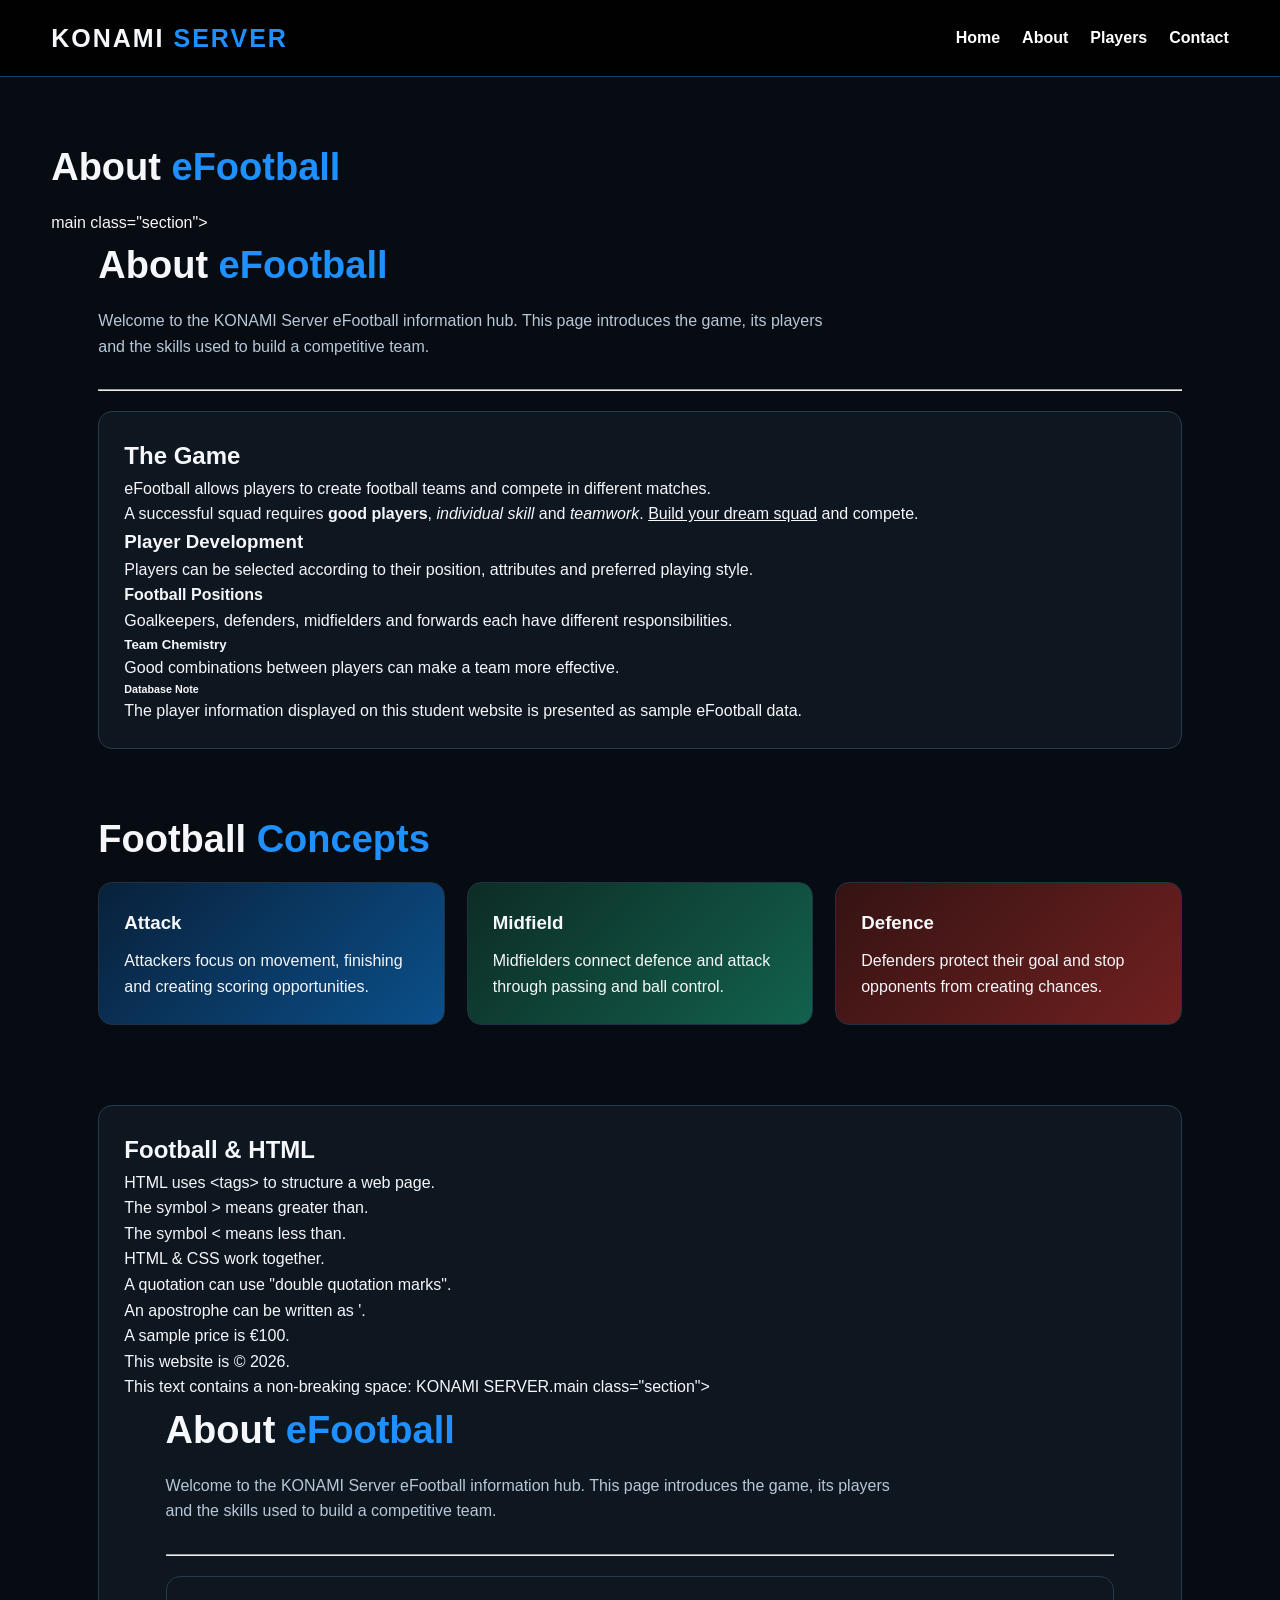
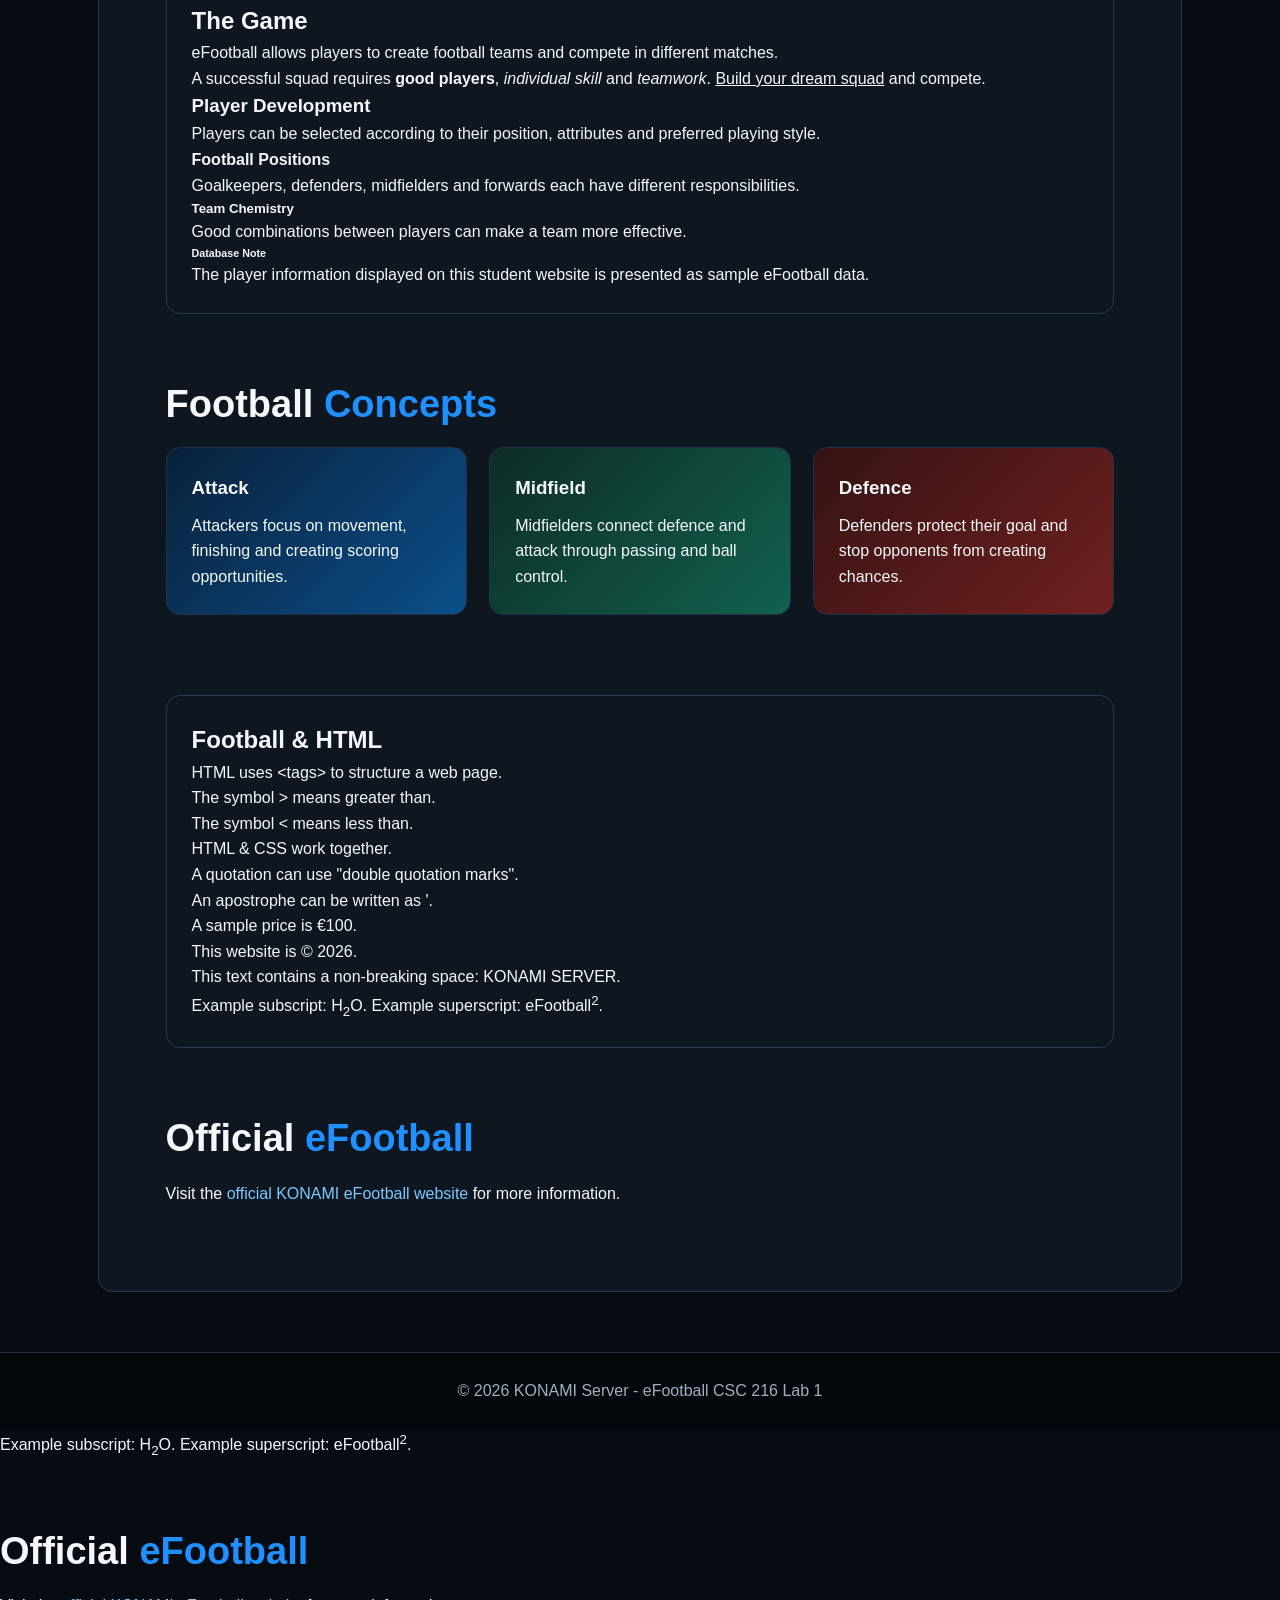
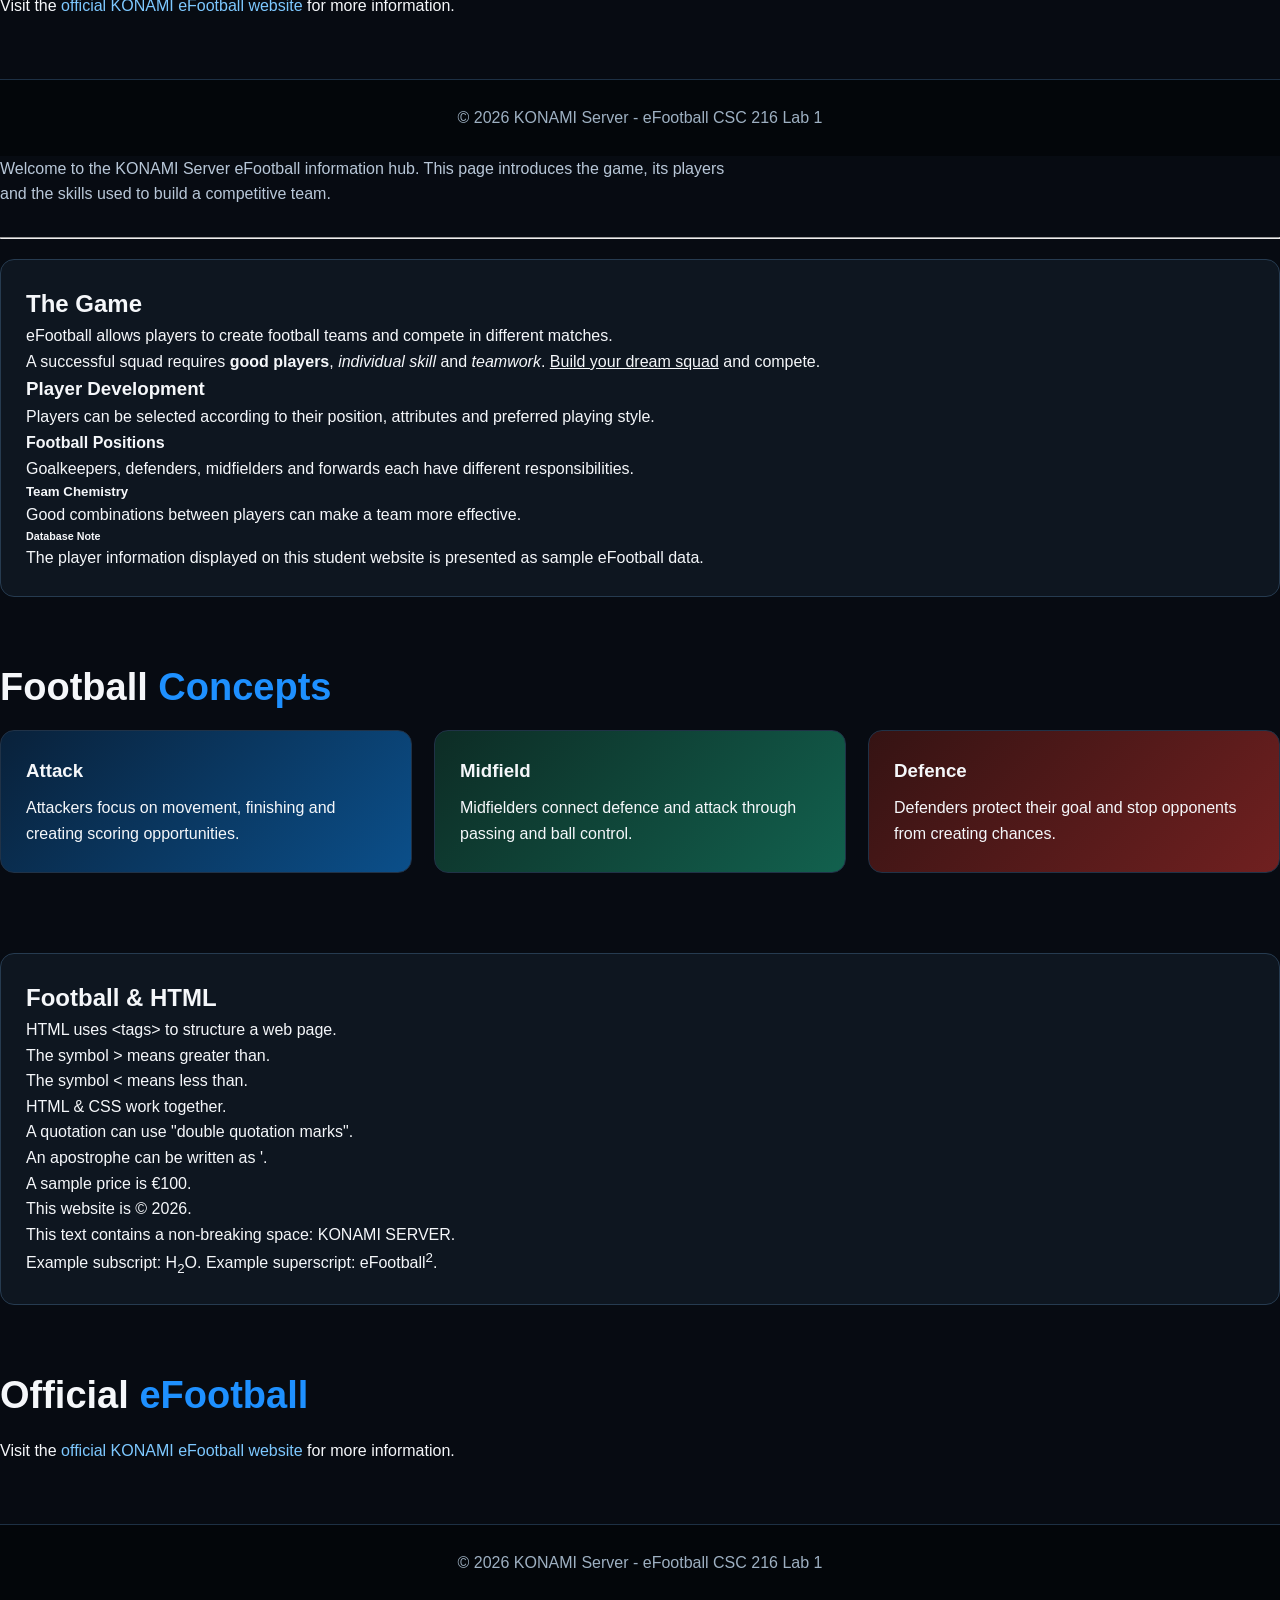
<file: About_us.html>
<!DOCTYPE html>
<html lang="en">
<head>
    <meta charset="UTF-8">
    <meta name="viewport" content="width=device-width, initial-scale=1.0">
    <meta name="description" content="Learn about the eFootball game, football skills and the KONAMI Server website.">
    <meta name="author" content="CSC 216 Student">
    <title>About | KONAMI SERVER</title>
    <link rel="stylesheet" href="csc.css">
</head>

<body>

<nav class="navbar">
    <div class="logo">KONAMI <span>SERVER</span></div>

    <ul class="nav-links">
        <li><a href="CSC216_Lab1.html">Home</a></li>
        <li><a href="About_us.html">About</a></li>
        <li><a href="Players.html">Players</a></li>
        <li><a href="Contact.html">Contact</a></li>
    </ul>
</nav>

<main class="section">
    <div class="container">

        <h1 class="section-title">About <span>eFootball</span></h1>main class="section">
    <div class="container">

        <h1 class="section-title">About <span>eFootball</span></h1>

        <p class="section-intro">
            Welcome to the KONAMI Server eFootball information hub.
            This page introduces the game, its players and the skills
            used to build a competitive team.
        </p>

        <hr>

        <!-- All six HTML heading levels are demonstrated naturally -->
        <section class="list-box">
            <h2>The Game</h2>

            <p>
                eFootball allows players to create football teams and compete
                in different matches. <br>
                A successful squad requires <strong>good players</strong>,
                <i>individual skill</i> and <em>teamwork</em>.
                <u>Build your dream squad</u> and compete.
            </p>

            <h3>Player Development</h3>
            <p>
                Players can be selected according to their position,
                attributes and preferred playing style.
            </p>

            <h4>Football Positions</h4>
            <p>
                Goalkeepers, defenders, midfielders and forwards each
                have different responsibilities.
            </p>

            <h5>Team Chemistry</h5>
            <p>
                Good combinations between players can make a team more effective.
            </p>

            <h6>Database Note</h6>
            <p>
                The player information displayed on this student website is
                presented as sample eFootball data.
            </p>
        </section>

        <section class="section">
            <h2 class="section-title">Football <span>Concepts</span></h2>

            <div class="cards">

                <div class="card blue-card">
                    <h3>Attack</h3>
                    <p>
                        Attackers focus on movement, finishing and creating
                        scoring opportunities.
                    </p>
                </div>

                <div class="card green-card">
                    <h3>Midfield</h3>
                    <p>
                        Midfielders connect defence and attack through passing
                        and ball control.
                    </p>
                </div>

                <div class="card red-card">
                    <h3>Defence</h3>
                    <p>
                        Defenders protect their goal and stop opponents
                        from creating chances.
                    </p>
                </div>

            </div>
        </section>

        <!-- Required text formatting and HTML entities -->
        <section class="list-box">
            <h2>Football &amp; HTML</h2>

            <p>
                HTML uses &lt;tags&gt; to structure a web page.<br>
                The symbol &gt; means greater than.<br>
                The symbol &lt; means less than.<br>
                HTML &amp; CSS work together.<br>
                A quotation can use &quot;double quotation marks&quot;.<br>
                An apostrophe can be written as &apos;.<br>
                A sample price is &euro;100.<br>
                This website is &copy; 2026.<br>
                This text contains a non-breaking space: KONAMI&nbsp;SERVER.main class="section">
    <div class="container">

        <h1 class="section-title">About <span>eFootball</span></h1>

        <p class="section-intro">
            Welcome to the KONAMI Server eFootball information hub.
            This page introduces the game, its players and the skills
            used to build a competitive team.
        </p>

        <hr>

        <!-- All six HTML heading levels are demonstrated naturally -->
        <section class="list-box">
            <h2>The Game</h2>

            <p>
                eFootball allows players to create football teams and compete
                in different matches. <br>
                A successful squad requires <strong>good players</strong>,
                <i>individual skill</i> and <em>teamwork</em>.
                <u>Build your dream squad</u> and compete.
            </p>

            <h3>Player Development</h3>
            <p>
                Players can be selected according to their position,
                attributes and preferred playing style.
            </p>

            <h4>Football Positions</h4>
            <p>
                Goalkeepers, defenders, midfielders and forwards each
                have different responsibilities.
            </p>

            <h5>Team Chemistry</h5>
            <p>
                Good combinations between players can make a team more effective.
            </p>

            <h6>Database Note</h6>
            <p>
                The player information displayed on this student website is
                presented as sample eFootball data.
            </p>
        </section>

        <section class="section">
            <h2 class="section-title">Football <span>Concepts</span></h2>

            <div class="cards">

                <div class="card blue-card">
                    <h3>Attack</h3>
                    <p>
                        Attackers focus on movement, finishing and creating
                        scoring opportunities.
                    </p>
                </div>

                <div class="card green-card">
                    <h3>Midfield</h3>
                    <p>
                        Midfielders connect defence and attack through passing
                        and ball control.
                    </p>
                </div>

                <div class="card red-card">
                    <h3>Defence</h3>
                    <p>
                        Defenders protect their goal and stop opponents
                        from creating chances.
                    </p>
                </div>

            </div>
        </section>

        <!-- Required text formatting and HTML entities -->
        <section class="list-box">
            <h2>Football &amp; HTML</h2>

            <p>
                HTML uses &lt;tags&gt; to structure a web page.<br>
                The symbol &gt; means greater than.<br>
                The symbol &lt; means less than.<br>
                HTML &amp; CSS work together.<br>
                A quotation can use &quot;double quotation marks&quot;.<br>
                An apostrophe can be written as &apos;.<br>
                A sample price is &euro;100.<br>
                This website is &copy; 2026.<br>
                This text contains a non-breaking space: KONAMI&nbsp;SERVER.
            </p>

            <p>
                Example subscript: H<sub>2</sub>O.
                Example superscript: eFootball<sup>2</sup>.
            </p>
        </section>

        <section class="section">
            <h2 class="section-title">Official <span>eFootball</span></h2>

            <p>
                Visit the
                <a href="https://www.konami.com/efootball/en/" target="_blank">
                    official KONAMI eFootball website
                </a>
                for more information.
            </p>
        </section>

    </div>
</main>

<footer class="footer">
    <p>&copy; 2026 KONAMI Server - eFootball CSC 216 Lab 1</p>
</footer>

            </p>

            <p>
                Example subscript: H<sub>2</sub>O.
                Example superscript: eFootball<sup>2</sup>.
            </p>
        </section>

        <section class="section">
            <h2 class="section-title">Official <span>eFootball</span></h2>

            <p>
                Visit the
                <a href="https://www.konami.com/efootball/en/" target="_blank">
                    official KONAMI eFootball website
                </a>
                for more information.
            </p>
        </section>

    </div>
</main>

<footer class="footer">
    <p>&copy; 2026 KONAMI Server - eFootball CSC 216 Lab 1</p>
</footer>


        <p class="section-intro">
            Welcome to the KONAMI Server eFootball information hub.
            This page introduces the game, its players and the skills
            used to build a competitive team.
        </p>

        <hr>

        <!-- All six HTML heading levels are demonstrated naturally -->
        <section class="list-box">
            <h2>The Game</h2>

            <p>
                eFootball allows players to create football teams and compete
                in different matches. <br>
                A successful squad requires <strong>good players</strong>,
                <i>individual skill</i> and <em>teamwork</em>.
                <u>Build your dream squad</u> and compete.
            </p>

            <h3>Player Development</h3>
            <p>
                Players can be selected according to their position,
                attributes and preferred playing style.
            </p>

            <h4>Football Positions</h4>
            <p>
                Goalkeepers, defenders, midfielders and forwards each
                have different responsibilities.
            </p>

            <h5>Team Chemistry</h5>
            <p>
                Good combinations between players can make a team more effective.
            </p>

            <h6>Database Note</h6>
            <p>
                The player information displayed on this student website is
                presented as sample eFootball data.
            </p>
        </section>

        <section class="section">
            <h2 class="section-title">Football <span>Concepts</span></h2>

            <div class="cards">

                <div class="card blue-card">
                    <h3>Attack</h3>
                    <p>
                        Attackers focus on movement, finishing and creating
                        scoring opportunities.
                    </p>
                </div>

                <div class="card green-card">
                    <h3>Midfield</h3>
                    <p>
                        Midfielders connect defence and attack through passing
                        and ball control.
                    </p>
                </div>

                <div class="card red-card">
                    <h3>Defence</h3>
                    <p>
                        Defenders protect their goal and stop opponents
                        from creating chances.
                    </p>
                </div>

            </div>
        </section>

        <!-- Required text formatting and HTML entities -->
        <section class="list-box">
            <h2>Football &amp; HTML</h2>

            <p>
                HTML uses &lt;tags&gt; to structure a web page.<br>
                The symbol &gt; means greater than.<br>
                The symbol &lt; means less than.<br>
                HTML &amp; CSS work together.<br>
                A quotation can use &quot;double quotation marks&quot;.<br>
                An apostrophe can be written as &apos;.<br>
                A sample price is &euro;100.<br>
                This website is &copy; 2026.<br>
                This text contains a non-breaking space: KONAMI&nbsp;SERVER.
            </p>

            <p>
                Example subscript: H<sub>2</sub>O.
                Example superscript: eFootball<sup>2</sup>.
            </p>
        </section>

        <section class="section">
            <h2 class="section-title">Official <span>eFootball</span></h2>

            <p>
                Visit the
                <a href="https://www.konami.com/efootball/en/" target="_blank">
                    official KONAMI eFootball website
                </a>
                for more information.
            </p>
        </section>

    </div>
</main>

<footer class="footer">
    <p>&copy; 2026 KONAMI Server - eFootball CSC 216 Lab 1</p>
</footer>

</body>
</html>
</file>
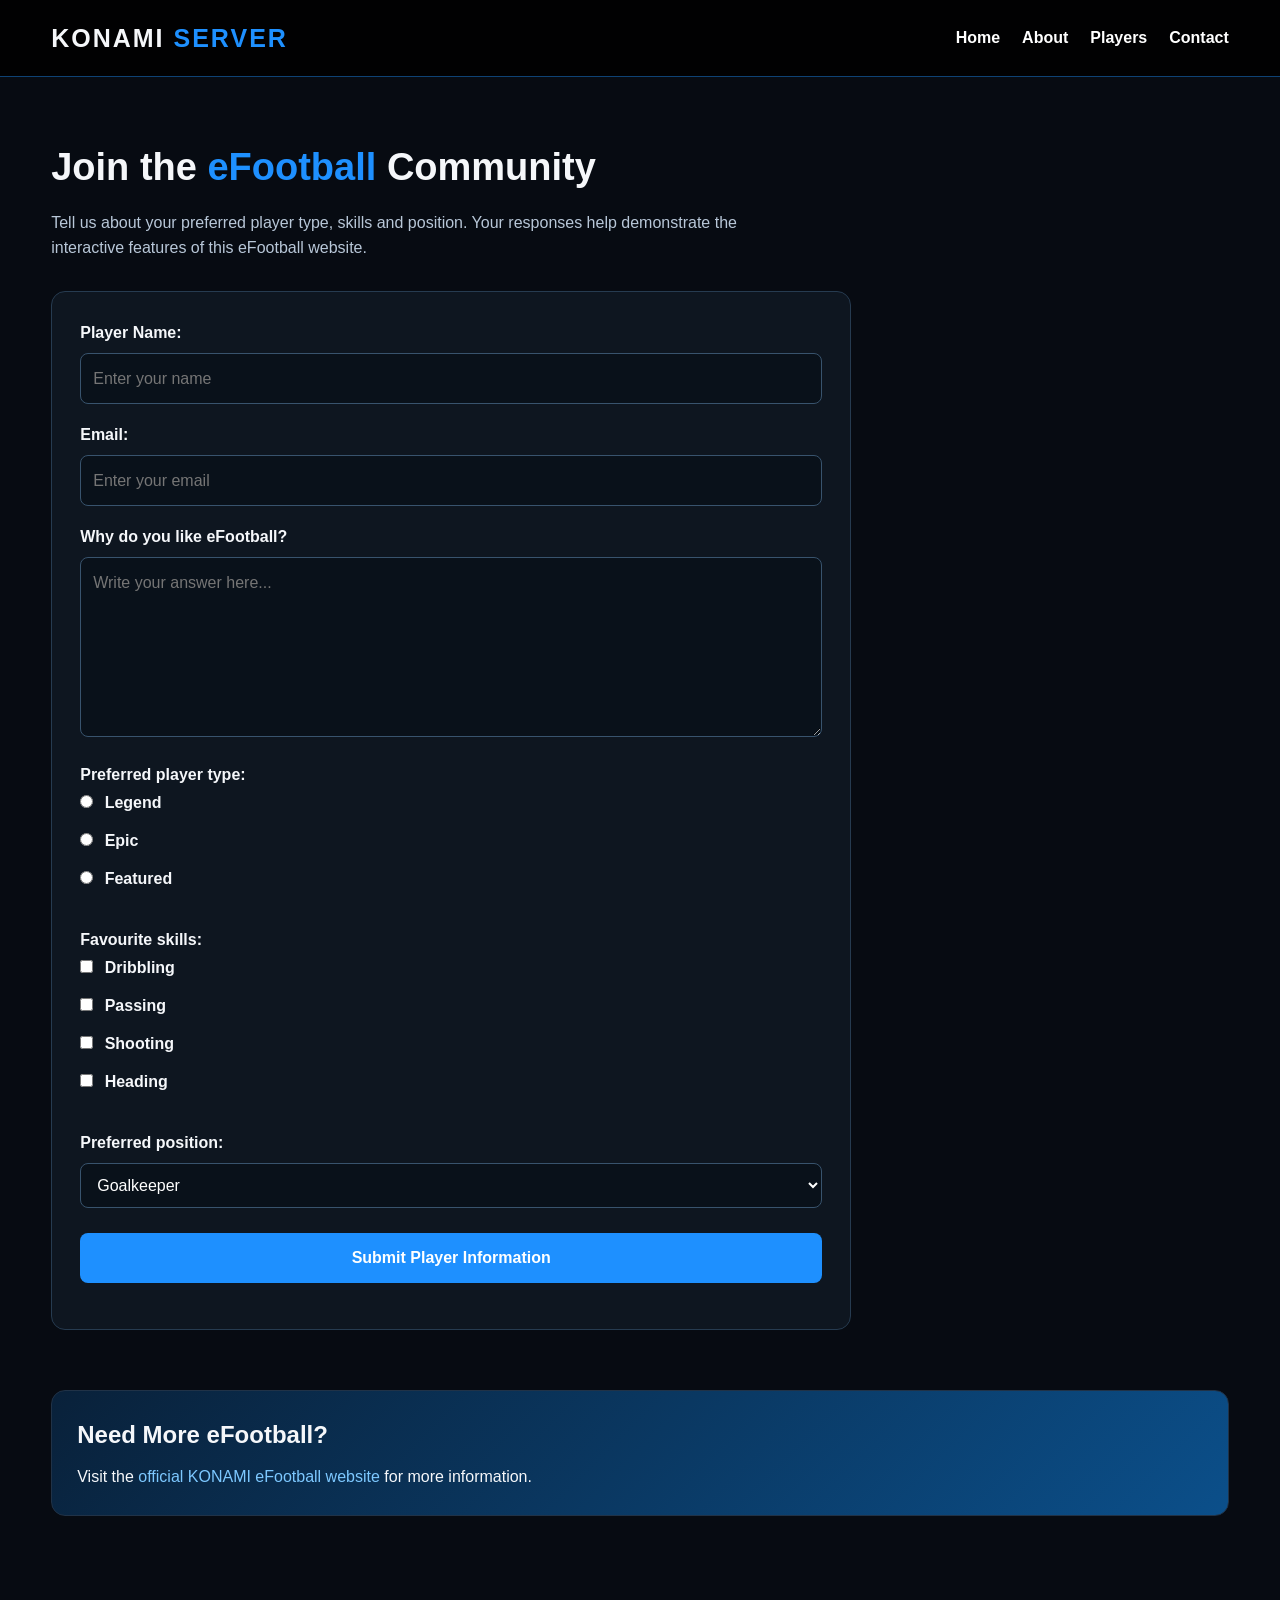
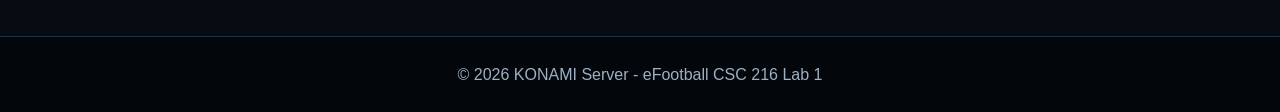
<file: Contact.html>
<!DOCTYPE html>
<html lang="en">
<head>
    <meta charset="UTF-8">
    <meta name="viewport" content="width=device-width, initial-scale=1.0">
    <meta name="description" content="Contact the KONAMI Server eFootball website and submit player information.">
    <meta name="author" content="CSC 216 Student">
    <title>Contact | KONAMI SERVER</title>
    <link rel="stylesheet" href="csc.css">
</head>

<body>

<nav class="navbar">
    <div class="logo">KONAMI <span>SERVER</span></div>

    <ul class="nav-links">
        <li><a href="CSC216_Lab1.html">Home</a></li>
        <li><a href="About_us.html">About</a></li>
        <li><a href="Players.html">Players</a></li>
        <li><a href="Contact.html">Contact</a></li>
    </ul>
</nav>

<main class="section">
    <div class="container">

        <h1 class="section-title">Join the <span>eFootball</span> Community</h1>

        <p class="section-intro">
            Tell us about your preferred player type, skills and position.
            Your responses help demonstrate the interactive features of
            this eFootball website.
        </p>

        <!-- HTML form with all required controls -->
        <form action="https://httpbin.org/post" method="post">

            <label for="player-name">Player Name:</label>
            <input type="text"
                   id="player-name"
                   name="player_name"
                   placeholder="Enter your name"
                   required>

            <label for="email">Email:</label>
            <input type="text"
                   id="email"
                   name="email"
                   placeholder="Enter your email">

            <label for="comment">Why do you like eFootball?</label>
            <textarea id="comment"
                      name="comment"
                      rows="6"
                      placeholder="Write your answer here..."></textarea>

            <p><strong>Preferred player type:</strong></p>

            <input type="radio" id="legend" name="player_type" value="legend">
            <label for="legend">Legend</label><br>

            <input type="radio" id="epic" name="player_type" value="epic">
            <label for="epic">Epic</label><br>

            <input type="radio" id="featured" name="player_type" value="featured">
            <label for="featured">Featured</label>

            <br><br>

            <p><strong>Favourite skills:</strong></p>

            <input type="checkbox" id="dribbling" name="skills" value="dribbling">
            <label for="dribbling">Dribbling</label><br>

            <input type="checkbox" id="passing" name="skills" value="passing">
            <label for="passing">Passing</label><br>

            <input type="checkbox" id="shooting" name="skills" value="shooting">
            <label for="shooting">Shooting</label><br>

            <input type="checkbox" id="heading" name="skills" value="heading">
            <label for="heading">Heading</label>

            <br><br>

            <label for="position">Preferred position:</label>
            <select id="position" name="position">
                <option value="gk">Goalkeeper</option>
                <option value="defender">Defender</option>
                <option value="midfielder">Midfielder</option>
                <option value="forward">Forward</option>
            </select>

            <button type="submit">Submit Player Information</button>

        </form>

        <section class="section">
            <div class="card blue-card">
                <h2>Need More eFootball?</h2>
                <p>
                    Visit the
                    <a href="https://www.konami.com/efootball/en/" target="_blank">
                        official KONAMI eFootball website
                    </a>
                    for more information.
                </p>
            </div>
        </section>

    </div>
</main>

<footer class="footer">
    <p>&copy; 2026 KONAMI Server - eFootball CSC 216 Lab 1</p>
</footer>

</body>
</html>
</file>
<file: csc.css>
* {
    margin: 0;
    padding: 0;
    box-sizing: border-box;
}

html {
    scroll-behavior: smooth;
}

body {
    font-family: Arial, Helvetica, sans-serif;
    background: #070b12;
    color: #f5f7fa;
    line-height: 1.6;
}

a {
    color: #7dc8ff;
    text-decoration: none;
    transition: 0.3s ease;
}

a:hover {
    color: white;
    text-shadow: 0 0 12px #1e90ff;
}

.container {
    width: 92%;
    max-width: 1200px;
    margin: auto;
}

.site-header {
    min-height: 75vh;
    background:
        linear-gradient(rgba(2, 8, 18, 0.72), rgba(2, 8, 18, 0.92)),
        url("images/konami.jpg") center/cover no-repeat;
    display: flex;
    flex-direction: column;
}

.navbar {
    background: rgba(0, 0, 0, 0.88);
    border-bottom: 1px solid rgba(30, 144, 255, 0.45);
    padding: 18px 4%;
    display: flex;
    justify-content: space-between;
    align-items: center;
    gap: 20px;
}

.logo {
    font-size: 25px;
    font-weight: bold;
    letter-spacing: 2px;
}

.logo span {
    color: #1e90ff;
}

.nav-links {
    display: flex;
    flex-wrap: wrap;
    gap: 22px;
    list-style-type: none;
}

.nav-links a {
    color: white;
    font-weight: bold;
}

.nav-links a:hover {
    background: #1e90ff;
    padding: 8px 12px;
    border-radius: 8px;
}

.hero {
    flex: 1;
    display: flex;
    align-items: center;
    padding: 60px 0;
}

.hero-content {
    max-width: 720px;
}

.hero h1 {
    font-size: clamp(45px, 8vw, 90px);
    line-height: 0.95;
    margin-bottom: 20px;
    text-shadow: 0 0 25px #1e90ff;
}

.hero h1 span {
    color: #1e90ff;
}

.hero p {
    font-size: 20px;
    color: #d8e7f5;
    margin-bottom: 28px;
}

.button {
    display: inline-block;
    background: #1e90ff;
    color: white;
    padding: 12px 22px;
    border-radius: 8px;
    font-weight: bold;
    margin-right: 10px;
    box-shadow: 0 0 18px rgba(30, 144, 255, 0.35);
}

.button:hover {
    background: #006dcc;
    transform: translateY(-2px);
}

.section {
    padding: 60px 0;
}

.section-title {
    font-size: 38px;
    margin-bottom: 12px;
}

.section-title span {
    color: #1e90ff;
}

.section-intro {
    color: #b8c7d8;
    max-width: 750px;
    margin-bottom: 30px;
}

.cards {
    display: grid;
    grid-template-columns: repeat(auto-fit, minmax(220px, 1fr));
    gap: 22px;
}

.card {
    background: #101823;
    border: 1px solid #203247;
    border-radius: 14px;
    padding: 25px;
    transition: 0.3s ease;
}

.card:hover {
    transform: translateY(-6px);
    border-color: #1e90ff;
    box-shadow: 0 0 22px rgba(30, 144, 255, 0.2);
}

.card h2,
.card h3 {
    margin-bottom: 10px;
}

.blue-card {
    background: linear-gradient(135deg, #09213a, #0b4f8a);
}

.green-card {
    background: linear-gradient(135deg, #0d2c25, #12614e);
}

.dark-card {
    background: linear-gradient(135deg, #171717, #303030);
}

.red-card {
    background: linear-gradient(135deg, #351313, #702020);
}

.player-grid {
    display: grid;
    grid-template-columns: repeat(auto-fit, minmax(210px, 1fr));
    gap: 22px;
}

.player-card {
    overflow: hidden;
    border-radius: 14px;
    background: #101823;
    border: 1px solid #263b50;
}

.player-card img {
    width: 100%;
    height: 220px;
    object-fit: cover;
}

.player-info {
    padding: 18px;
}

.badge {
    display: inline-block;
    background: #1e90ff;
    padding: 4px 9px;
    border-radius: 20px;
    font-size: 12px;
    margin-bottom: 8px;
}

.list-box {
    background: #0e1620;
    border: 1px solid #263b50;
    border-radius: 14px;
    padding: 25px;
    margin-top: 20px;
}

.disc-list {
    list-style-type: disc;
    padding-left: 25px;
}

.circle-list {
    list-style-type: circle;
    padding-left: 25px;
}

.square-list {
    list-style-type: square;
    padding-left: 25px;
}

.none-list {
    list-style-type: none;
    padding-left: 0;
}

table {
    width: 100%;
    border-collapse: collapse;
    margin: 25px 0;
    background: #0e1620;
    overflow: hidden;
}

caption {
    padding: 12px;
    font-size: 20px;
    font-weight: bold;
}

th, td {
    border: 1px solid #30465d;
    padding: 14px;
    text-align: left;
}

th {
    background: #1e90ff;
    color: white;
}

tr:nth-child(even) {
    background: #121d29;
}

.media-box {
    background: #0e1620;
    padding: 20px;
    border-radius: 14px;
    border: 1px solid #263b50;
}

.media-box iframe {
    width: 100%;
    min-height: 420px;
    border: 0;
    border-radius: 10px;
}

.gallery {
    display: grid;
    grid-template-columns: repeat(auto-fit, minmax(260px, 1fr));
    gap: 20px;
}

.gallery img {
    width: 100%;
    height: 260px;
    object-fit: cover;
    border-radius: 14px;
    border: 2px solid #263b50;
}

form {
    background: #0e1620;
    border: 1px solid #263b50;
    border-radius: 14px;
    padding: 28px;
    max-width: 800px;
}

input, textarea, select, button {
    width: 100%;
    margin: 7px 0 18px;
    padding: 12px;
    border: 1px solid #38536d;
    border-radius: 8px;
    background: #09111a;
    color: white;
    font: inherit;
}

input[type="radio"],
input[type="checkbox"] {
    width: auto;
    margin-right: 7px;
}

label {
    font-weight: bold;
}

button {
    background: #1e90ff;
    border: none;
    cursor: pointer;
    font-weight: bold;
}

button:hover {
    background: #006dcc;
}

.footer {
    background: #03060a;
    border-top: 1px solid #1d3044;
    padding: 25px 0;
    text-align: center;
    color: #9eb0c2;
}

.small-note {
    color: #9eb0c2;
    font-size: 14px;
}

.highlight {
    color: #1e90ff;
    font-weight: bold;
}

@media (max-width: 700px) {
    .navbar {
        flex-direction: column;
    }

    .nav-links {
        justify-content: center;
    }

    .hero h1 {
        font-size: 50px;
    }

    .media-box iframe {
        min-height: 250px;
    }
}
</file>
